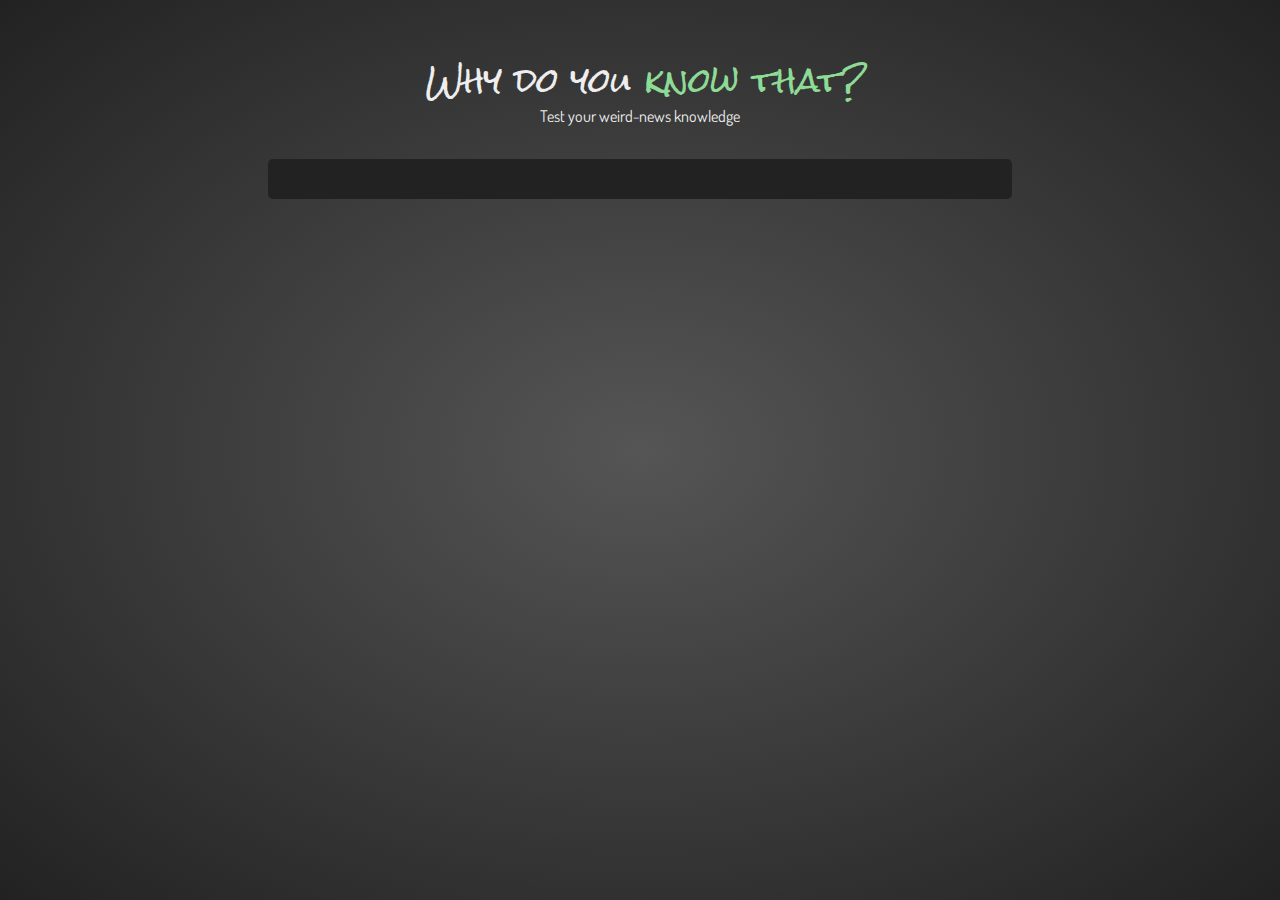
<file: index.html>
<!DOCTYPE html>
<html lang="en">
<head>
	<meta charset="UTF-8">
	<meta name="description" content="Quiz about weird and offbeat news items">
	<title>Why do you know that?</title>
	<meta name="viewport" content="width=device-width, initial-scale=1">
	<link rel="stylesheet" type="text/css" href="reset.css">
	<link rel="stylesheet" type="text/css" href="main.css">	
	<link rel="stylesheet" type="text/css" href="grid.css">	
	<link href="https://fonts.googleapis.com/css?family=Dosis|Rock+Salt" rel="stylesheet">
</head>
<body>
	<header role="banner">
		<div class="row">
			<div class="col-12">
				<h1>Why do you <span class="colorMe">know that?</span></h1>
				<h4>Test your weird-news knowledge</h4>
			</div>
		</div>
	</header>

	<main>
		<div class="row">
			<div class="col-12">
				<div class="quizBox">										
					<form class="answerForm">				
					</form>										
				</div>				
			</div>
		</div>
	</main>


<script src="https://code.jquery.com/jquery-3.2.1.slim.min.js"
			  integrity="sha256-k2WSCIexGzOj3Euiig+TlR8gA0EmPjuc79OEeY5L45g="
			  crossorigin="anonymous"></script>
<script type="text/javascript" src="questionBank.js"></script>
<script type="text/javascript" src="index.js"></script>
</body>
</html>
</file>
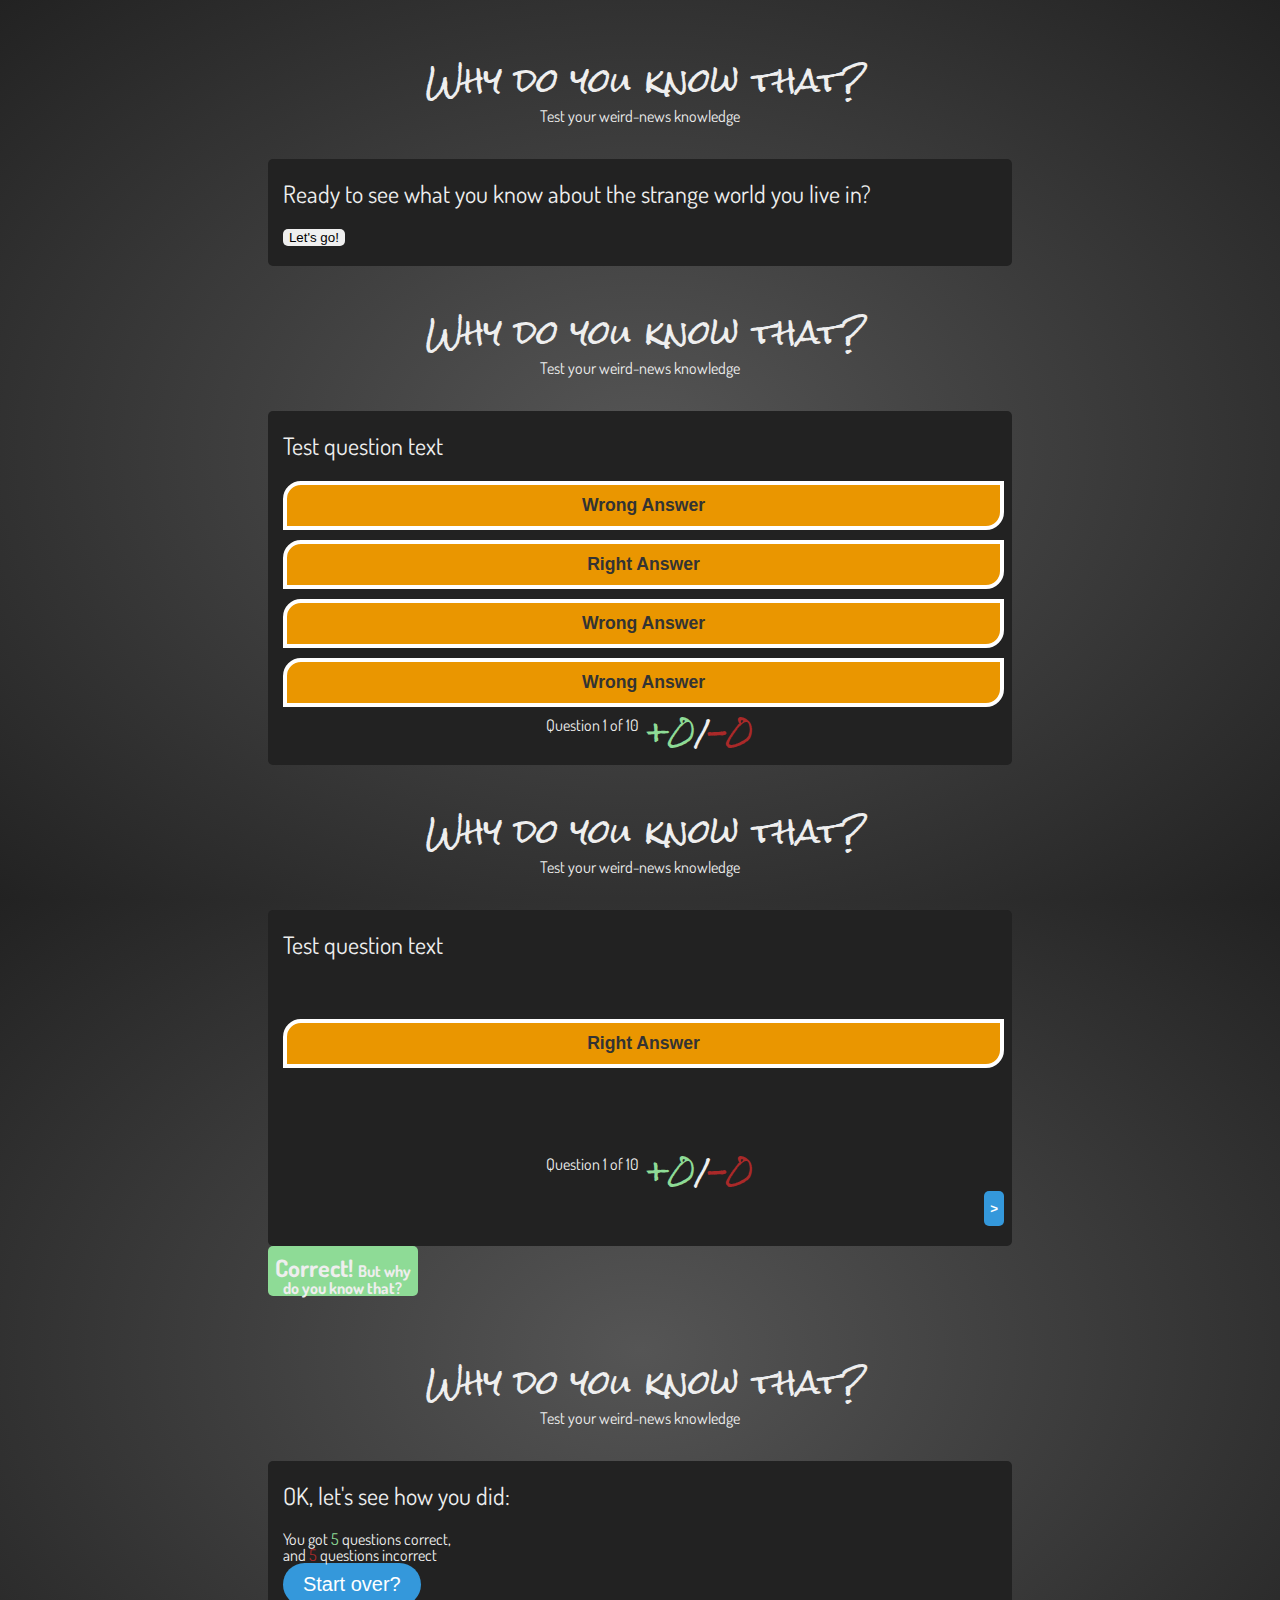
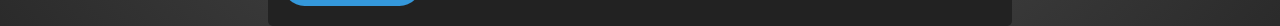
<file: static_app.html>
<!DOCTYPE html>
<html lang="en">
<head>
	<meta charset="UTF-8">
	<meta name="description" content="Quiz about weird and offbeat news items">
	<title>Why do you know that?</title>
	<meta name="viewport" content="width=device-width, initial-scale=1">
	<link rel="stylesheet" type="text/css" href="reset.css">
	<link rel="stylesheet" type="text/css" href="main.css">	
	<link rel="stylesheet" type="text/css" href="grid.css">
	<link href="https://fonts.googleapis.com/css?family=Dosis|Rock+Salt" rel="stylesheet">
</head>
<body>

<!-- start page -->
	<header role="banner">
		<div class="row">
			<div class="col-12">
				<h1>Why do you know that?</h1>
				<h4>Test your weird-news knowledge</h4>
			</div>
		</div>
	</header>

	<main>
		<div class="row">
			<div class="col-12">
				<div class="quizBox">										
					<form class="answerForm">
						<legend>Ready to see what you know about the strange world you live in?</legend>						
						<button class="startButton js-nextButton">Let's go!</button>						
					</form>
				</div>				
			</div>
		</div>
	</main>

<!-- question page -->
	<header role="banner">
		<div class="row">
			<div class="col-12">
				<h1>Why do you know that?</h1>
				<h4>Test your weird-news knowledge</h4>
			</div>
		</div>
	</header>

	<main>
		<div class="row">
			<div class="col-12">
				<div class="quizBox">										
					<form class="answerForm">
						<legend>Test question text</legend>						
						<ul class="answerList">
							<button class="answer">Wrong Answer</button>
							<button class="answer">Right Answer</button>
							<button class="answer">Wrong Answer</button>
							<button class="answer">Wrong Answer</button>
						</ul>						
					</form>					
					<footer>
						<div class="row">
							<div class="col-6">
								<div class="pageCount">
									<p>Question <span class="questionNum">1</span> of 10</p>	
								</div>
							</div>
							<div class="col-6">
								<div class="score">
									<span class="posScore">+0</span>/<span class="negScore">-0</span>
								</div>								
							</div>
						</div>					
					</footer>
				</div>				
			</div>
		</div>
	</main>

<!-- Feedback page -->
	<header role="banner">
		<div class="row">
			<div class="col-12">
				<h1>Why do you know that?</h1>
				<h4>Test your weird-news knowledge</h4>
			</div>
		</div>
	</header>

	<main>
		<div class="row">
			<div class="col-12">
				<div class="quizBox">										
					<form class="answerForm">
						<legend>Test question text</legend>						
						<ul class="answerList">
							<div class="answerPlaceholder"></div>
							<button class="answer">Right Answer</button>
							<div class="answerPlaceholder"></div>
							<div class="answerPlaceholder"></div>							
						</ul>						
					</form>					
					<footer>
						<div class="row">
							<div class="col-6">
								<div class="pageCount">
									<p>Question <span class="questionNum">1</span> of 10</p>	
								</div>
							</div>
							<div class="col-6">
								<div class="score">
									<span class="posScore">+0</span>/<span class="negScore">-0</span>
								</div>								
							</div>
						</div>					
					</footer>
					<div class="nextButton js-nextButton"><button>></button></div>
				</div>				
				<div class="feedbackForm correct">					
					<p><span class="primaryFeedback">Correct! </span><span class="secondaryFeedback">But why do you know that?</span></p>										
				</div>
			</div>
		</div>
	</main>

<!-- final page -->
	<header role="banner">
		<div class="row">
			<div class="col-12">
				<h1>Why do you know that?</h1>
				<h4>Test your weird-news knowledge</h4>
			</div>
		</div>		
	</header>

	<main>
		<div class="row">
			<div class="col-12">
				<div class="quizBox">
					<form class="answerForm">
						<legend>OK, let's see how you did:</legend>
						<h3>You got <span class="posScore">5</span> question<span class="plural">s</span> correct,</h3>
						<h3>and <span class="negScore">5</span> question<span class="plural">s</span> incorrect</h3>
						<button class="resetButton">Start over?</button>
					</form>
				</div>
			</div>
		</div>
	</main>


<script src="https://code.jquery.com/jquery-3.2.1.slim.min.js"
			  integrity="sha256-k2WSCIexGzOj3Euiig+TlR8gA0EmPjuc79OEeY5L45g="
			  crossorigin="anonymous"></script>
<script type="text/javascript" src="index.js"></script>
</body>
</html>
</file>
<file: main.css>
html {
	height: 100%;
	background-color: #333;
	color: #eee;
	background-size: cover;	
	background: -webkit-radial-gradient(#555, #222); /* For Safari 5.1 to 6.0 */
    background: -o-radial-gradient(#555, #222); /* For Opera 11.1 to 12.0 */
    background: -moz-radial-gradient(#555, #222); /* For Firefox 3.6 to 15 */
    background: radial-gradient(#555, #222); /* Standard syntax */
}
body {
	font-family: 'Dosis', sans-serif;
	margin-top: 5%;	
}

.colorMe {
	/*color: #8c328c;*/
	color: #8edb96
}

.startButton, .resetButton {
	display: flex;
	justify-content: center;
}

button {	
	border-radius: 5px;
	border: 0px;
}

.startButton button, .resetButton {
	border-radius: 28px;
	padding: 10px 20px 10px 20px;	
	font-size: 20px;
	background-color: #3498db;
	color: white;
}

.startButton button:hover, .startButton button:focus, .nextButton button:hover, .nextButton button:focus, .resetButton:hover, .resetButton:focus {	
	background-color: #3cb0fd;
}

h1 {
	font-family: 'Rock Salt', cursive;
	font-size: 2em;
	padding-bottom: 12px;
	
}

@media only screen and (min-width: 640px) {
	h1 {width: 600px;}
}

header {
	text-align: center;
	display: flex;
	justify-content: center;
	margin-bottom: 35px;
}

main { 
	margin-bottom: 50px;
}

.quizBox {	
	border: 0px;
	border-radius: 5px;
	background: #222;	
	width: 100%;
	padding: 20px 8px 20px 15px;
	overflow: hidden;
	color: #eee;	
}

legend {
	margin-bottom: 20px;
	font-size: 1.5em;
	line-height: 1.25;
}

.answer {
	margin-bottom: 10px;
	padding: 10px 16px 10px 16px;
	border: 4px solid white;
	width: 100%;
	border-radius: 18px 0px 18px 0px;
	font-size: 1.1em;
	background-color: #EA9600;
	color: #333;
	font-weight: bold;
}

.answer:hover, .answer:focus, .answer.selected {	
	background-color: #8D19E2;
	border: 4px solid #8D19E2;
	color: #eee;
}

.answerPlaceholder {
	height: 29px;
	margin-bottom: 10px;
	width: 100%;
}

footer {
	display: flex;
}

.score {
	font-family: 'Rock Salt', cursive;
	font-size: 1.75em;
	flex: 1;
	text-align: right;
}

.feedbackForm {
	display: inline-block;	
	height: 50px;
	width: 50%;
	max-width: 150px;
	text-align: center;
	padding-top: 10px;
	border-radius: 5px;
	margin-bottom: 20px;
	font-weight: bold;
}

.incorrect {
	background-color: #aa2929;
}

.correct {
	background-color: #8edb96;
}

.posScore {
	color: #8edb96;
}

.negScore {
	color: #aa2929;
}

.finalScore, .primaryFeedback{
	font-size: 1.5em;
	margin-bottom: 20px;
}

.finalScore{
	line-height: 1.75em;
	background-color: #888;
	border-radius: 5px;
	padding: 10px;
}

.pageCount {
	flex: 0 0 50%;
	align-self: flex-end;	
}

.nextButton {
	display: flex;
	justify-content: flex-end;
	width: 50%;
	float: right;	
	padding-top: 7px;	
}

.nextButton button {
	height: 35px;
	color: white;
	font-weight: bold;
	background-color: #3498db;
}

/*animation for wrong answers*/
@keyframes hinge {
   0% { 
      transform: rotate(0); 
      transform-origin: top left; 
      animation-timing-function: ease-in-out; 
   }
   20%, 60% { 
      transform: rotate(80deg); 
      transform-origin: top left; 
      animation-timing-function: ease-in-out; 
   }
   40% { 
      transform: rotate(60deg); 
      transform-origin: top left; 
      animation-timing-function: ease-in-out; 
   }
   80% { 
      transform: rotate(60deg) translateY(0); 
      opacity: 1; 
      transform-origin: top left; 
      animation-timing-function: ease-in-out; 
   }
   100% { 
      transform: translateY(700px); 
      opacity: 0; 
   } 
} 

.animated.hinge {
  animation-duration: 3s;
}

.animated {
  animation-duration: 1s;
  animation-fill-mode: both;
}

.hinge {
  animation-name: hinge;
}
</file>
<file: grid.css>
body * {
  box-sizing: border-box;
}

.row {
  max-width: 800px;
  padding-left: 20px;
  padding-right: 20px;
  margin: 0 auto;
}

/* Clearfix */
.row::before,
.row::after {
  display: table;
  content: '';
}

.row::after {
  clear: both;
}

.col-3, .col-4, .col-6, .col-12 {
  float: left;
  padding-left: 1.04166666%;
  padding-right: 1.04166666%;
}

/* Mobile defaults */
.col-3, .col-4, .col-6, .col-12 {
  width: 100%;
}

/* Non-mobile, grid */
@media only screen and (min-width: 640px) {
  /* 3 columns, 3/12 in % */
  .col-3 {
    width: 25%;
  }

  /* 4 columns */
  .col-4 {
    width: 33.33%;
  }

  /* 6 columns */
  .col-6 {
    width: 50%;
  }

  /* 12 columns*/
  .col-12{
  	width: 100%;
  }
}
</file>
